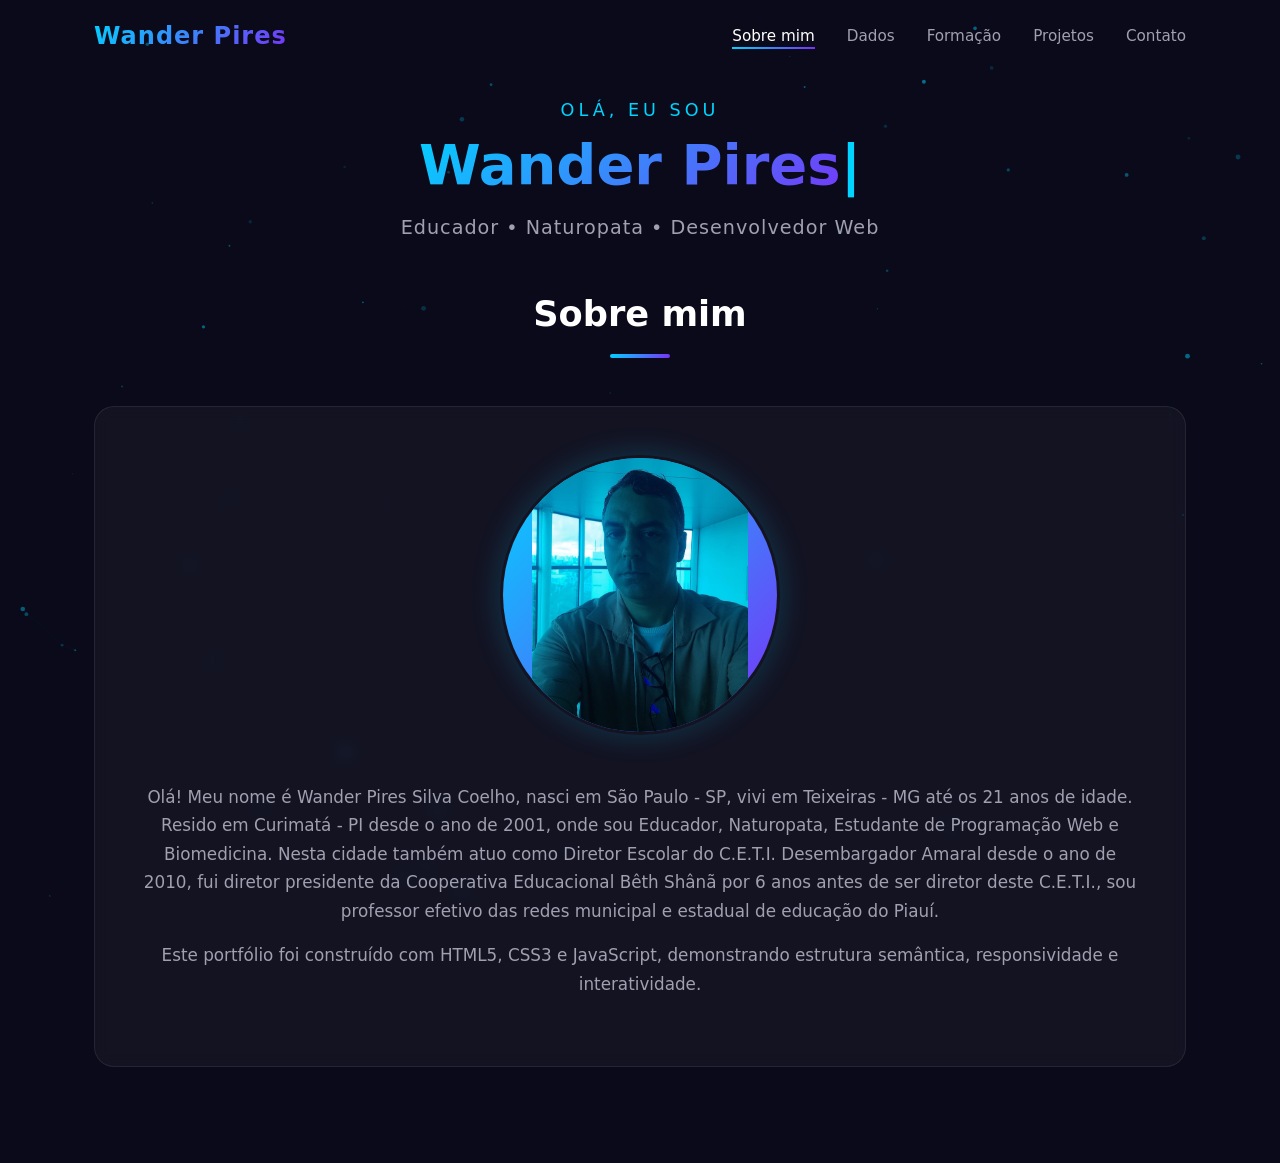
<file: index.html>
<!DOCTYPE html>
<html lang="pt-BR">
<head>
  <meta charset="UTF-8">
  <meta name="viewport" content="width=device-width, initial-scale=1.0">
  <title>Portfólio - Wander Pires Silva Coelho</title>
  <link rel="stylesheet" href="style.css">
</head>
<body>

  <!-- PARTÍCULAS DE FUNDO -->
  <canvas id="particulas"></canvas>

  <!-- CABEÇALHO COM MENU DE NAVEGAÇÃO -->
  <header class="header" id="header">
    <div class="header__container">
      <a href="#" class="header__logo">Wander Pires</a>
      <nav class="header__nav">
        <button class="header__menu-btn" id="menuBtn" aria-label="Abrir menu">
          <span></span><span></span><span></span>
        </button>
        <ul class="header__links" id="menuLinks">
          <li><a href="#sobre" class="header__tab-link" data-aba="sobre">Sobre mim</a></li>
          <li><a href="#dados" class="header__tab-link" data-aba="dados">Dados</a></li>
          <li><a href="#formacao" class="header__tab-link" data-aba="formacao">Formação</a></li>
          <li><a href="#projetos" class="header__tab-link" data-aba="projetos">Projetos</a></li>
          <li><a href="#contato" class="header__tab-link" data-aba="contato">Contato</a></li>
        </ul>
      </nav>
    </div>
  </header>

  <!-- HERO SECTION -->
  <section class="hero">
    <div class="hero__conteudo">
      <p class="hero__saudacao">Olá, eu sou</p>
      <h1 class="hero__nome">Wander Pires<span class="hero__cursor">|</span></h1>
      <p class="hero__subtitulo">Educador &bull; Naturopata &bull; Desenvolvedor Web</p>
    </div>
  </section>

  <main>
    <!-- SEÇÃO SOBRE MIM -->
    <section id="sobre" class="sobre secao-animada secao-aba" data-aba="sobre">
      <div class="container">
        <h2 class="secao__titulo">Sobre mim</h2>
        <div class="sobre__conteudo">
          <div class="sobre__foto-wrapper">
            <div class="sobre__foto">
              <img src="img/Wander.jpeg" alt="Foto de Wander Pires Silva Coelho" class="sobre__foto-img" id="fotoPerfil">
              <div class="sobre__foto-overlay" id="btnTrocarFoto" title="Trocar foto">
                <span>&#128247; Trocar</span>
              </div>
            </div>
            <div class="sobre__foto-zoom" id="fotoZoomControle">
              <label for="fotoZoomRange" class="sobre__foto-zoom-label">🔍 Zoom</label>
              <input type="range" id="fotoZoomRange" min="0.3" max="3" step="0.05" value="1" class="sobre__foto-zoom-range">
              <span class="sobre__foto-zoom-valor" id="fotoZoomValor">1×</span>
            </div>
            <button type="button" class="sobre__foto-salvar" id="btnSalvarFoto">💾 Salvar foto</button>
            <input type="file" id="inputFoto" accept="image/*" hidden>
          </div>
          <div class="sobre__texto">
            <div id="sobreParagrafosContainer">
              <!-- Renderizado pelo JS -->
            </div>
            <div class="sobre__habilidades" id="habilidadesContainer">
              <!-- Renderizado pelo JS -->
            </div>
          </div>
        </div>
      </div>
    </section>

    <!-- SEÇÃO DADOS PESSOAIS -->
    <section id="dados" class="dados secao-animada secao-aba" data-aba="dados">
      <div class="container">
        <h2 class="secao__titulo">Dados Pessoais</h2>
        <div class="dados__card">
          <button class="dados__btn-editar" id="btnEditarDados" title="Editar dados">&#9998; Editar</button>
          <div class="dados__grid" id="dadosGrid">
            <!-- Renderizado pelo JS -->
          </div>
        </div>
      </div>
    </section>

    <!-- SEÇÃO FORMAÇÃO E CURSOS -->
    <section id="formacao" class="formacao secao-animada secao-aba" data-aba="formacao">
      <div class="container">
        <h2 class="secao__titulo">Formação &amp; Cursos</h2>

        <!-- FILTROS -->
        <div class="formacao__filtros" id="filtrosFormacao">
          <button class="filtro-btn ativo" data-filtro="Todos">Todos</button>
          <button class="filtro-btn" data-filtro="Graduação">Graduação</button>
          <button class="filtro-btn" data-filtro="Pós-Graduação">Pós-Graduação</button>
          <button class="filtro-btn" data-filtro="Curso Técnico">Técnico</button>
          <button class="filtro-btn" data-filtro="Curso Livre">Cursos Livres</button>
          <button class="filtro-btn" data-filtro="Experiência Profissional">Experiência</button>
        </div>

        <div class="formacao__lista" id="formacaoLista"></div>

        <button class="formacao__btn-add" id="btnAddFormacao" title="Adicionar formação ou curso">
          <span>+</span> Adicionar
        </button>
      </div>
    </section>

    <!-- SEÇÃO MEUS PROJETOS -->
    <section id="projetos" class="projetos secao-animada secao-aba" data-aba="projetos">
      <div class="container">
        <h2 class="secao__titulo">Meus Projetos</h2>
        <div class="projetos__grid" id="projetosGrid"></div>

        <button class="projetos__btn-add" id="btnAddProjeto" title="Adicionar projeto">
          <span>+</span> Adicionar Projeto
        </button>
      </div>
    </section>
  </main>

  <!-- MODAL PARA ADICIONAR FORMAÇÃO -->
  <div class="modal-overlay" id="modalFormacao">
    <div class="modal">
      <button class="modal__fechar" id="modalFechar">&times;</button>
      <h3 class="modal__titulo">Nova Formação / Curso</h3>
      <form id="formFormacao" class="modal__form">
        <label>
          Tipo
          <select id="campoTipo" required>
            <option value="">Selecione...</option>
            <option value="Ensino Fundamental">Ensino Fundamental</option>
            <option value="Ensino Médio">Ensino Médio</option>
            <option value="Graduação">Graduação</option>
            <option value="Pós-Graduação">Pós-Graduação</option>
            <option value="Curso Técnico">Curso Técnico</option>
            <option value="Curso Livre">Curso Livre</option>
            <option value="Experiência Profissional">Experiência Profissional</option>
          </select>
        </label>
        <label>
          Instituição
          <input type="text" id="campoInstituicao" placeholder='Ex: Universidade Estadual do Piauí' required>
        </label>
        <label>
          Curso / Descrição
          <input type="text" id="campoCurso" placeholder="Ex: Licenciatura em Pedagogia" required>
        </label>
        <label>
          Local
          <input type="text" id="campoLocal" placeholder="Ex: Teresina - PI">
        </label>
        <label>
          Período
          <input type="text" id="campoPeriodo" placeholder="Ex: 2018 · 1.455 h/a">
        </label>
        <button type="submit" class="modal__btn-salvar">Salvar</button>
      </form>
    </div>
  </div>

  <!-- MODAL PARA ADICIONAR PROJETO -->
  <div class="modal-overlay" id="modalProjeto">
    <div class="modal">
      <button class="modal__fechar" id="modalProjetoFechar">&times;</button>
      <h3 class="modal__titulo">Novo Projeto</h3>
      <form id="formProjeto" class="modal__form">
        <label>
          Emoji / Imagem
          <div class="emoji-input" id="emojiInputArea">
            <div class="emoji-input__preview" id="emojiPreview">
              <span class="emoji-input__placeholder">Cole um emoji ou imagem (Ctrl+V)</span>
            </div>
            <div class="emoji-input__actions">
              <input type="text" id="campoEmoji" class="emoji-input__text" placeholder="Ou digite um emoji: 🌐">
              <button type="button" class="emoji-input__btn-img" id="btnEmojiImg" title="Escolher imagem do computador">📁</button>
              <input type="file" id="inputEmojiImg" accept="image/*" hidden>
            </div>
          </div>
        </label>
        <label>
          Título
          <input type="text" id="campoTituloProjeto" placeholder="Ex: Meu App" required>
        </label>
        <label>
          Descrição
          <input type="text" id="campoDescricaoProjeto" placeholder="Breve descrição do projeto" required>
        </label>
        <label>
          Tecnologias (separadas por vírgula)
          <input type="text" id="campoTecnologias" placeholder="HTML5, CSS3, JavaScript" required>
        </label>
        <label>
          Link do Projeto
          <input type="url" id="campoLinkProjeto" placeholder="https://...">
        </label>
        <button type="submit" class="modal__btn-salvar">Salvar</button>
      </form>
    </div>
  </div>

  <!-- BOTÃO VOLTAR AO TOPO -->
  <button class="btn-topo" id="btnTopo" title="Voltar ao topo">&#8679;</button>

  <!-- RODAPÉ -->
  <footer class="footer secao-aba" id="contato" data-aba="contato">
    <div class="container">
      <div class="footer__grid">
        <div class="footer__contato">
          <h4>Contato</h4>
          <div id="contatosContainer">
            <!-- Renderizado pelo JS -->
          </div>
          <div id="contatosEditForm" style="display:none;"></div>
          <div class="contato__acoes btn-edicao">
            <button class="contato__btn-acao" id="btnEditarContatos">✏️ Editar</button>
            <button class="contato__btn-acao" id="btnAddContato">＋ Adicionar</button>
          </div>
        </div>
      </div>
      <div class="footer__bottom">
        <p>&copy; 2026 Wander Pires Silva Coelho &mdash; Todos os direitos reservados.</p>
        <div class="footer__bottom-btns">
          <button class="footer__btn-codigo" id="btnVerCodigo">&lt;/&gt; Ver Código-Fonte</button>
          <button class="footer__btn-codigo" id="btnGerarPDF">📄 Gerar PDF de Entrega</button>
        </div>
      </div>
    </div>
  </footer>

  <!-- MODAL CÓDIGO-FONTE -->
  <div class="modal-overlay" id="modalCodigo">
    <div class="modal modal--codigo">
      <button class="modal__fechar" id="modalCodigoFechar">&times;</button>
      <h3 class="modal__titulo">&lt;/&gt; Código-Fonte do Portfólio</h3>
      <div class="codigo__tabs">
        <button class="codigo__tab ativo" data-arquivo="html">index.html</button>
        <button class="codigo__tab" data-arquivo="css">style.css</button>
        <button class="codigo__tab" data-arquivo="js">script.js</button>
      </div>
      <div class="codigo__bloco">
        <textarea id="codigoConteudo" class="codigo__textarea" spellcheck="false">Carregando...</textarea>
      </div>
      <div class="codigo__acoes">
        <span class="codigo__status" id="codigoStatus">✔ Aplicado!</span>
        <button class="codigo__btn-aplicar" id="btnAplicarCodigo">▶ Aplicar Alterações</button>
      </div>
    </div>
  </div>

  <script src="script.js"></script>
</body>
</html>
</file>
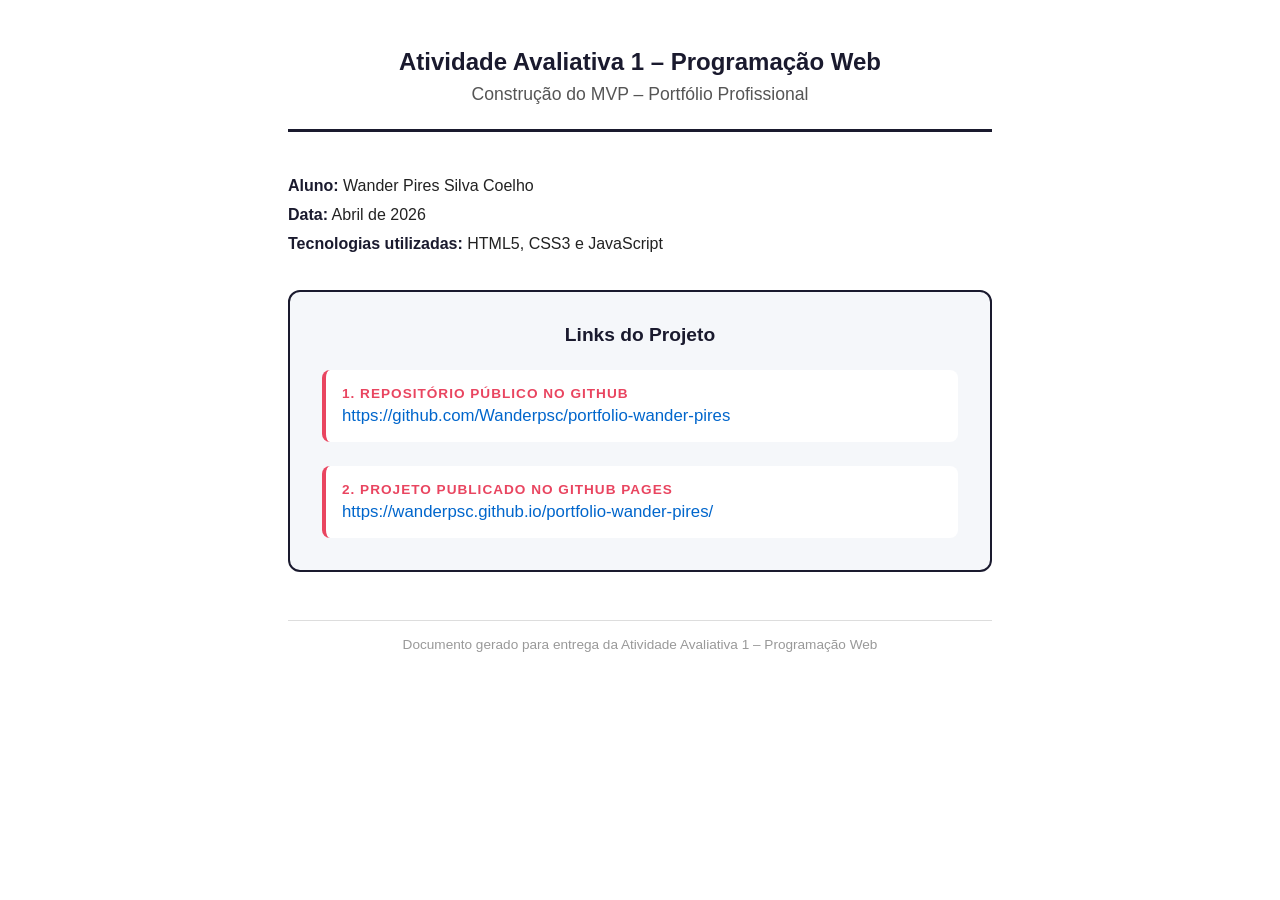
<file: entrega-atividade.html>
<!DOCTYPE html>
<html lang="pt-BR">
<head>
  <meta charset="UTF-8">
  <title>Atividade Avaliativa 1 - Links do Portfólio</title>
  <style>
    @page { size: A4; margin: 2.5cm; }
    * { margin: 0; padding: 0; box-sizing: border-box; }
    body {
      font-family: 'Segoe UI', Tahoma, Geneva, Verdana, sans-serif;
      color: #222;
      background: #fff;
      padding: 3rem;
      max-width: 800px;
      margin: 0 auto;
    }
    .header {
      text-align: center;
      margin-bottom: 2.5rem;
      border-bottom: 3px solid #1a1a2e;
      padding-bottom: 1.5rem;
    }
    .header h1 {
      font-size: 1.5rem;
      color: #1a1a2e;
      margin-bottom: 0.5rem;
    }
    .header h2 {
      font-size: 1.1rem;
      color: #555;
      font-weight: 400;
    }
    .info {
      margin-bottom: 2rem;
      line-height: 1.8;
    }
    .info p {
      font-size: 1rem;
    }
    .info strong {
      color: #1a1a2e;
    }
    .links-box {
      background: #f5f7fa;
      border: 2px solid #1a1a2e;
      border-radius: 12px;
      padding: 2rem;
      margin: 2rem 0;
    }
    .links-box h3 {
      font-size: 1.2rem;
      color: #1a1a2e;
      margin-bottom: 1.5rem;
      text-align: center;
    }
    .link-item {
      margin-bottom: 1.5rem;
      padding: 1rem;
      background: #fff;
      border-radius: 8px;
      border-left: 4px solid #e94560;
    }
    .link-item:last-child {
      margin-bottom: 0;
    }
    .link-label {
      font-size: 0.85rem;
      text-transform: uppercase;
      letter-spacing: 1px;
      color: #e94560;
      font-weight: 700;
      margin-bottom: 0.3rem;
    }
    .link-url {
      font-size: 1.05rem;
      color: #0066cc;
      word-break: break-all;
    }
    .link-url a {
      color: #0066cc;
      text-decoration: none;
    }
    .link-url a:hover {
      text-decoration: underline;
    }
    .footer-doc {
      margin-top: 3rem;
      text-align: center;
      font-size: 0.85rem;
      color: #999;
      border-top: 1px solid #ddd;
      padding-top: 1rem;
    }
    @media print {
      body { padding: 0; }
      .link-url a { color: #0066cc !important; }
    }
  </style>
</head>
<body>

  <div class="header">
    <h1>Atividade Avaliativa 1 – Programação Web</h1>
    <h2>Construção do MVP – Portfólio Profissional</h2>
  </div>

  <div class="info">
    <p><strong>Aluno:</strong> Wander Pires Silva Coelho</p>
    <p><strong>Data:</strong> Abril de 2026</p>
    <p><strong>Tecnologias utilizadas:</strong> HTML5, CSS3 e JavaScript</p>
  </div>

  <div class="links-box">
    <h3>Links do Projeto</h3>

    <div class="link-item">
      <div class="link-label">1. Repositório Público no GitHub</div>
      <div class="link-url">
        <a href="https://github.com/Wanderpsc/portfolio-wander-pires" target="_blank">
          https://github.com/Wanderpsc/portfolio-wander-pires
        </a>
      </div>
    </div>

    <div class="link-item">
      <div class="link-label">2. Projeto Publicado no GitHub Pages</div>
      <div class="link-url">
        <a href="https://wanderpsc.github.io/portfolio-wander-pires/" target="_blank">
          https://wanderpsc.github.io/portfolio-wander-pires/
        </a>
      </div>
    </div>
  </div>

  <div class="footer-doc">
    <p>Documento gerado para entrega da Atividade Avaliativa 1 – Programação Web</p>
  </div>

</body>
</html>
</file>
<file: style.css>
/* =============================================
   PORTFÓLIO MODERNO – Wander Pires Silva Coelho
   HTML5 + CSS3 (Flexbox, Grid, Responsividade)
   ============================================= */

/* ===== VARIÁVEIS DE TEMA ===== */
:root {
  --cor-primaria: #00d4ff;
  --cor-secundaria: #7b2ff7;
  --cor-acentuada: #ff2e63;
  --bg-escuro: #0a0a1a;
  --bg-card: rgba(255, 255, 255, 0.04);
  --bg-card-hover: rgba(255, 255, 255, 0.08);
  --texto-claro: #e0e0e0;
  --texto-medio: #a0a0b0;
  --borda-glass: rgba(255, 255, 255, 0.08);
  --sombra: 0 8px 32px rgba(0, 0, 0, 0.4);
  --gradiente: linear-gradient(135deg, var(--cor-primaria), var(--cor-secundaria));
  --fonte: 'Segoe UI', system-ui, -apple-system, sans-serif;
}

/* ===== RESET ===== */
*,
*::before,
*::after {
  margin: 0;
  padding: 0;
  box-sizing: border-box;
}

html {
  scroll-behavior: smooth;
  font-size: 16px;
}

body {
  font-family: var(--fonte);
  line-height: 1.7;
  color: var(--texto-claro);
  background-color: var(--bg-escuro);
  overflow-x: hidden;
}

a { text-decoration: none; color: inherit; }
ul { list-style: none; }
img { max-width: 100%; display: block; }

.container {
  max-width: 1140px;
  margin: 0 auto;
  padding: 0 1.5rem;
}

/* ===== CANVAS DE PARTÍCULAS ===== */
#particulas {
  position: fixed;
  inset: 0;
  z-index: 0;
  pointer-events: none;
}

/* ===== CABEÇALHO / NAVBAR ===== */
.header {
  position: fixed;
  top: 0;
  left: 0;
  width: 100%;
  z-index: 100;
  padding: 1rem 0;
  transition: background-color 0.4s, box-shadow 0.4s, padding 0.4s;
}

.header.scrolled {
  background-color: rgba(10, 10, 26, 0.92);
  backdrop-filter: blur(12px);
  box-shadow: 0 2px 20px rgba(0, 0, 0, 0.5);
  padding: 0.5rem 0;
}

.header__container {
  max-width: 1140px;
  margin: 0 auto;
  padding: 0 1.5rem;
  display: flex;
  justify-content: space-between;
  align-items: center;
}

.header__logo {
  font-size: 1.5rem;
  font-weight: 800;
  background: var(--gradiente);
  -webkit-background-clip: text;
  -webkit-text-fill-color: transparent;
  background-clip: text;
  letter-spacing: 1px;
}

.header__links {
  display: flex;
  gap: 2rem;
}

.header__links a {
  color: var(--texto-medio);
  font-weight: 500;
  font-size: 0.95rem;
  position: relative;
  transition: color 0.3s;
}

.header__links a::after {
  content: '';
  position: absolute;
  bottom: -4px;
  left: 0;
  width: 0;
  height: 2px;
  background: var(--gradiente);
  transition: width 0.3s;
}

.header__links a:hover {
  color: #fff;
}

.header__links a:hover::after {
  width: 100%;
}

/* Menu Hambúrguer */
.header__menu-btn {
  display: none;
  flex-direction: column;
  gap: 5px;
  background: none;
  border: none;
  cursor: pointer;
  padding: 4px;
}

.header__menu-btn span {
  display: block;
  width: 26px;
  height: 2px;
  background-color: var(--cor-primaria);
  border-radius: 2px;
  transition: transform 0.3s, opacity 0.3s;
}

.header__menu-btn.ativo span:nth-child(1) {
  transform: translateY(7px) rotate(45deg);
}

.header__menu-btn.ativo span:nth-child(2) {
  opacity: 0;
}

.header__menu-btn.ativo span:nth-child(3) {
  transform: translateY(-7px) rotate(-45deg);
}

/* ===== HERO ===== */
.hero {
  min-height: auto;
  display: flex;
  align-items: center;
  justify-content: center;
  text-align: center;
  position: relative;
  z-index: 1;
  padding: 6rem 1.5rem 0;
}

.hero__conteudo {
  animation: fadeUp 1s ease forwards;
}

.hero__saudacao {
  font-size: 1.1rem;
  color: var(--cor-primaria);
  text-transform: uppercase;
  letter-spacing: 4px;
  margin-bottom: 0.5rem;
}

.hero__nome {
  font-size: clamp(2rem, 5vw, 3.5rem);
  font-weight: 800;
  background: var(--gradiente);
  -webkit-background-clip: text;
  -webkit-text-fill-color: transparent;
  background-clip: text;
  line-height: 1.1;
  margin-bottom: 1rem;
}

.hero__cursor {
  -webkit-text-fill-color: var(--cor-primaria);
  animation: piscar 1s step-end infinite;
}

@keyframes piscar {
  50% { opacity: 0; }
}

.hero__subtitulo {
  font-size: 1.2rem;
  color: var(--texto-medio);
  margin-bottom: 2.5rem;
  letter-spacing: 1px;
}

.hero__btn {
  display: inline-block;
  padding: 0.9rem 2.5rem;
  background: var(--gradiente);
  color: #fff;
  font-weight: 700;
  border-radius: 50px;
  font-size: 1rem;
  transition: transform 0.3s, box-shadow 0.3s;
  box-shadow: 0 4px 20px rgba(0, 212, 255, 0.3);
}

.hero__btn:hover {
  transform: translateY(-3px);
  box-shadow: 0 8px 30px rgba(0, 212, 255, 0.5);
}

/* Scroll indicator */
.hero__scroll-indicator {
  position: absolute;
  bottom: 2rem;
  left: 50%;
  transform: translateX(-50%);
}

.hero__scroll-indicator span {
  display: block;
  width: 24px;
  height: 40px;
  border: 2px solid var(--texto-medio);
  border-radius: 12px;
  position: relative;
}

.hero__scroll-indicator span::after {
  content: '';
  width: 4px;
  height: 8px;
  background: var(--cor-primaria);
  border-radius: 2px;
  position: absolute;
  top: 6px;
  left: 50%;
  transform: translateX(-50%);
  animation: scrollDown 1.5s ease-in-out infinite;
}

@keyframes scrollDown {
  0%   { opacity: 1; top: 6px; }
  100% { opacity: 0; top: 24px; }
}

/* ===== ANIMAÇÃO GERAL DAS SEÇÕES ===== */
@keyframes fadeUp {
  from { opacity: 0; transform: translateY(40px); }
  to   { opacity: 1; transform: translateY(0); }
}

/* ===== SISTEMA DE ABAS ===== */
.secao-aba {
  display: none;
}

.secao-aba.aba-ativa {
  display: block;
}

.secao-aba.aba-ativa.secao-animada {
  opacity: 1;
  transform: translateY(0);
}

.header__tab-link.aba-ativa {
  color: #fff !important;
}

.header__tab-link.aba-ativa::after {
  width: 100% !important;
}

.secao-animada {
  opacity: 0;
  transform: translateY(40px);
  transition: opacity 0.8s ease, transform 0.8s ease;
}

.secao-animada.visivel {
  opacity: 1;
  transform: translateY(0);
}

/* ===== TÍTULOS DAS SEÇÕES ===== */
.secao__titulo {
  text-align: center;
  font-size: 2.2rem;
  font-weight: 800;
  margin-bottom: 3rem;
  position: relative;
  color: #fff;
}

.secao__titulo::after {
  content: '';
  display: block;
  width: 60px;
  height: 4px;
  background: var(--gradiente);
  margin: 0.6rem auto 0;
  border-radius: 2px;
}

/* ===== SOBRE MIM ===== */
.sobre {
  padding: 0 0 6rem;
  position: relative;
  z-index: 1;
}

.sobre__conteudo {
  display: flex;
  flex-direction: column;
  align-items: center;
  gap: 3rem;
  background: var(--bg-card);
  border: 1px solid var(--borda-glass);
  border-radius: 20px;
  padding: 3rem;
  backdrop-filter: blur(8px);
}

.sobre__foto-wrapper {
  flex-shrink: 0;
  display: flex;
  flex-direction: column;
  align-items: center;
  gap: 0.8rem;
}

.sobre__foto {
  position: relative;
  width: 280px;
  height: 280px;
  border-radius: 50%;
  overflow: hidden;
  cursor: pointer;
  border: 3px solid transparent;
  background-image: var(--gradiente);
  background-origin: border-box;
  background-clip: content-box, border-box;
  box-shadow: 0 0 30px rgba(0, 212, 255, 0.2);
}

.sobre__foto-img {
  width: 100%;
  height: 100%;
  object-fit: contain;
  transform: scale(var(--foto-zoom, 1));
  transition: transform 0.3s;
}

.sobre__foto-overlay {
  position: absolute;
  inset: 0;
  border-radius: 50%;
  background-color: rgba(10, 10, 26, 0.75);
  display: flex;
  align-items: center;
  justify-content: center;
  opacity: 0;
  transition: opacity 0.3s;
}

.sobre__foto:hover .sobre__foto-overlay {
  opacity: 1;
}

.sobre__foto-overlay span {
  color: #fff;
  font-size: 0.85rem;
  font-weight: 600;
  pointer-events: none;
}

/* Controle de Zoom da Foto */
.sobre__foto-zoom {
  display: none;
  align-items: center;
  gap: 0.5rem;
  background: var(--bg-card);
  border: 1px solid var(--borda-glass);
  border-radius: 50px;
  padding: 0.4rem 1rem;
}

body.modo-edicao .sobre__foto-zoom {
  display: flex;
}

.sobre__foto-zoom-label {
  font-size: 0.8rem;
  color: var(--texto-medio);
  font-weight: 600;
  white-space: nowrap;
}

.sobre__foto-zoom-range {
  -webkit-appearance: none;
  appearance: none;
  width: 100px;
  height: 4px;
  background: var(--borda-glass);
  border-radius: 2px;
  outline: none;
  cursor: pointer;
}

.sobre__foto-zoom-range::-webkit-slider-thumb {
  -webkit-appearance: none;
  appearance: none;
  width: 16px;
  height: 16px;
  border-radius: 50%;
  background: var(--gradiente);
  cursor: pointer;
  box-shadow: 0 0 6px rgba(0, 212, 255, 0.4);
}

.sobre__foto-zoom-range::-moz-range-thumb {
  width: 16px;
  height: 16px;
  border-radius: 50%;
  background: var(--cor-primaria);
  cursor: pointer;
  border: none;
  box-shadow: 0 0 6px rgba(0, 212, 255, 0.4);
}

.sobre__foto-zoom-valor {
  font-size: 0.8rem;
  color: var(--cor-primaria);
  font-weight: 700;
  min-width: 2.5rem;
  text-align: center;
}

.sobre__foto-salvar {
  margin-top: 0.5rem;
  padding: 0.45rem 1.2rem;
  background: var(--cor-primaria);
  color: #fff;
  border: none;
  border-radius: 8px;
  font-size: 0.9rem;
  font-weight: 600;
  cursor: pointer;
  transition: background 0.2s, transform 0.15s;
}

.sobre__foto-salvar:hover {
  background: var(--cor-accent);
  transform: scale(1.05);
}

.sobre__texto {
  text-align: center;
}

.sobre__texto p {
  margin-bottom: 1rem;
  font-size: 1.05rem;
  color: var(--texto-medio);
}

.sobre__texto strong {
  color: #fff;
}

.sobre__habilidades {
  display: flex;
  flex-wrap: wrap;
  justify-content: center;
  gap: 0.5rem;
  margin-top: 1.2rem;
}

.tag {
  background: var(--bg-card);
  border: 1px solid var(--borda-glass);
  color: var(--cor-primaria);
  padding: 0.35rem 1rem;
  border-radius: 50px;
  font-size: 0.82rem;
  font-weight: 600;
  letter-spacing: 0.5px;
  transition: background-color 0.3s, border-color 0.3s;
}

.tag:hover {
  background: rgba(0, 212, 255, 0.1);
  border-color: var(--cor-primaria);
}

/* ===== DADOS PESSOAIS ===== */
.dados {
  padding: 6rem 0;
  position: relative;
  z-index: 1;
}

.dados__card {
  background: var(--bg-card);
  border: 1px solid var(--borda-glass);
  border-radius: 20px;
  padding: 2.5rem;
  backdrop-filter: blur(8px);
  position: relative;
}

.dados__btn-editar {
  position: absolute;
  top: 1.5rem;
  right: 1.5rem;
  padding: 0.5rem 1.3rem;
  border-radius: 50px;
  border: 1px solid var(--borda-glass);
  background: var(--bg-card);
  color: var(--cor-primaria);
  font-size: 0.85rem;
  font-weight: 600;
  cursor: pointer;
  transition: all 0.3s;
}

.dados__btn-editar:hover {
  background: var(--gradiente);
  border-color: transparent;
  color: #fff;
}

.dados__btn-editar.salvando {
  background: var(--gradiente);
  border-color: transparent;
  color: #fff;
}

.dados__grid {
  display: grid;
  grid-template-columns: repeat(auto-fill, minmax(280px, 1fr));
  gap: 1.5rem;
}

.dados__item {
  display: flex;
  flex-direction: column;
  gap: 0.3rem;
}

.dados__label {
  font-size: 0.7rem;
  text-transform: uppercase;
  letter-spacing: 1.5px;
  font-weight: 700;
  background: var(--gradiente);
  -webkit-background-clip: text;
  -webkit-text-fill-color: transparent;
  background-clip: text;
}

.dados__valor {
  font-size: 1rem;
  color: var(--texto-claro);
  padding: 0.5rem 0;
  border-bottom: 1px solid transparent;
  min-height: 2.2rem;
}

.dados__valor--vazio {
  color: var(--texto-medio);
  opacity: 0.5;
  font-style: italic;
}

.dados__input {
  font-size: 1rem;
  color: #fff;
  background: rgba(255, 255, 255, 0.05);
  border: 1px solid var(--borda-glass);
  border-radius: 8px;
  padding: 0.55rem 0.8rem;
  font-family: inherit;
  transition: border-color 0.3s;
}

.dados__input:focus {
  outline: none;
  border-color: var(--cor-primaria);
}

/* ===== FORMAÇÃO & CURSOS ===== */
.formacao {
  padding: 6rem 0;
  position: relative;
  z-index: 1;
}

/* Filtros */
.formacao__filtros {
  display: flex;
  flex-wrap: wrap;
  justify-content: center;
  gap: 0.6rem;
  margin-bottom: 2.5rem;
}

.filtro-btn {
  padding: 0.5rem 1.3rem;
  border-radius: 50px;
  border: 1px solid var(--borda-glass);
  background: var(--bg-card);
  color: var(--texto-medio);
  font-size: 0.85rem;
  font-weight: 600;
  cursor: pointer;
  transition: all 0.3s;
}

.filtro-btn:hover,
.filtro-btn.ativo {
  background: var(--gradiente);
  border-color: transparent;
  color: #fff;
}

/* Lista */
.formacao__lista {
  display: grid;
  grid-template-columns: repeat(auto-fill, minmax(330px, 1fr));
  gap: 1.5rem;
  margin-bottom: 2rem;
}

.formacao-card {
  background: var(--bg-card);
  border: 1px solid var(--borda-glass);
  border-radius: 16px;
  padding: 1.5rem;
  position: relative;
  transition: transform 0.3s, box-shadow 0.3s, border-color 0.3s;
  backdrop-filter: blur(6px);
}

.formacao-card:hover {
  transform: translateY(-4px);
  box-shadow: var(--sombra);
  border-color: rgba(0, 212, 255, 0.2);
}

.formacao-card__tipo {
  font-size: 0.7rem;
  text-transform: uppercase;
  letter-spacing: 1.5px;
  font-weight: 700;
  margin-bottom: 0.4rem;
  background: var(--gradiente);
  -webkit-background-clip: text;
  -webkit-text-fill-color: transparent;
  background-clip: text;
}

.formacao-card__curso {
  font-size: 1.05rem;
  color: #fff;
  margin-bottom: 0.4rem;
  font-weight: 600;
}

.formacao-card__instituicao {
  font-size: 0.9rem;
  color: var(--texto-medio);
}

.formacao-card__detalhes {
  font-size: 0.8rem;
  color: var(--texto-medio);
  margin-top: 0.5rem;
  opacity: 0.7;
}

.formacao-card__btn-remover {
  position: absolute;
  top: 0.8rem;
  right: 0.8rem;
  background: none;
  border: none;
  color: rgba(255, 255, 255, 0.15);
  font-size: 1.2rem;
  cursor: pointer;
  transition: color 0.3s;
}

.formacao-card__btn-remover:hover {
  color: var(--cor-acentuada);
}

/* Botão Adicionar */
.formacao__btn-add {
  display: flex;
  align-items: center;
  gap: 0.5rem;
  margin: 0 auto;
  padding: 0.8rem 2rem;
  background: transparent;
  border: 2px dashed rgba(0, 212, 255, 0.3);
  border-radius: 50px;
  color: var(--cor-primaria);
  font-size: 0.95rem;
  font-weight: 600;
  cursor: pointer;
  transition: all 0.3s;
}

.formacao__btn-add span {
  font-size: 1.3rem;
  font-weight: 700;
}

.formacao__btn-add:hover {
  background: var(--gradiente);
  border-color: transparent;
  color: #fff;
}

/* ===== MODAL ===== */
.modal-overlay {
  display: none;
  position: fixed;
  inset: 0;
  background-color: rgba(0, 0, 0, 0.7);
  backdrop-filter: blur(6px);
  z-index: 200;
  justify-content: center;
  align-items: center;
  padding: 1rem;
}

.modal-overlay.ativo {
  display: flex;
}

.modal {
  background: #12122a;
  border: 1px solid var(--borda-glass);
  border-radius: 20px;
  padding: 2.5rem;
  width: 100%;
  max-width: 480px;
  position: relative;
  box-shadow: 0 20px 60px rgba(0, 0, 0, 0.5);
  animation: modalEntrar 0.35s ease;
}

@keyframes modalEntrar {
  from { opacity: 0; transform: scale(0.9) translateY(-20px); }
  to   { opacity: 1; transform: scale(1) translateY(0); }
}

.modal__fechar {
  position: absolute;
  top: 1rem;
  right: 1.2rem;
  background: none;
  border: none;
  font-size: 1.6rem;
  color: var(--texto-medio);
  cursor: pointer;
  transition: color 0.3s;
}

.modal__fechar:hover {
  color: var(--cor-acentuada);
}

.modal__titulo {
  font-size: 1.3rem;
  color: #fff;
  margin-bottom: 1.5rem;
}

.modal__form label {
  display: block;
  margin-bottom: 1rem;
  font-size: 0.85rem;
  color: var(--texto-medio);
  font-weight: 600;
}

.modal__form input,
.modal__form select {
  display: block;
  width: 100%;
  margin-top: 0.3rem;
  padding: 0.7rem 1rem;
  background: rgba(255, 255, 255, 0.05);
  border: 1px solid var(--borda-glass);
  border-radius: 10px;
  color: #fff;
  font-size: 0.95rem;
  font-family: inherit;
  transition: border-color 0.3s;
}

.modal__form input:focus,
.modal__form select:focus {
  outline: none;
  border-color: var(--cor-primaria);
}

.modal__form select option {
  background: #12122a;
  color: #fff;
}

.modal__btn-salvar {
  width: 100%;
  padding: 0.85rem;
  background: var(--gradiente);
  color: #fff;
  border: none;
  border-radius: 10px;
  font-size: 1rem;
  font-weight: 700;
  cursor: pointer;
  transition: transform 0.3s, box-shadow 0.3s;
  margin-top: 0.5rem;
}

.modal__btn-salvar:hover {
  transform: translateY(-2px);
  box-shadow: 0 6px 20px rgba(0, 212, 255, 0.3);
}

/* ===== CAMPO EMOJI / IMAGEM ===== */
.emoji-input {
  border: 2px dashed var(--borda-glass);
  border-radius: 10px;
  padding: 0.75rem;
  transition: border-color 0.3s, background 0.3s;
  cursor: pointer;
}

.emoji-input:focus-within,
.emoji-input--drag {
  border-color: var(--cor-primaria);
  background: rgba(0, 212, 255, 0.05);
}

.emoji-input__preview {
  min-height: 80px;
  display: flex;
  align-items: center;
  justify-content: center;
  margin-bottom: 0.5rem;
}

.emoji-input__placeholder {
  color: var(--texto-medio);
  font-size: 0.85rem;
  text-align: center;
}

.emoji-input__emoji {
  font-size: 3rem;
}

.emoji-input__img {
  max-width: 100%;
  max-height: 120px;
  border-radius: 8px;
  object-fit: contain;
}

.emoji-input__actions {
  display: flex;
  gap: 0.5rem;
  align-items: center;
}

.emoji-input__text {
  flex: 1;
  padding: 0.55rem 0.75rem;
  background: rgba(255, 255, 255, 0.06);
  border: 1px solid var(--borda-glass);
  border-radius: 8px;
  color: var(--texto-claro);
  font-size: 0.95rem;
  transition: border-color 0.3s;
}

.emoji-input__text:focus {
  border-color: var(--cor-primaria);
  outline: none;
}

.emoji-input__btn-img {
  background: rgba(255, 255, 255, 0.06);
  border: 1px solid var(--borda-glass);
  border-radius: 8px;
  padding: 0.55rem 0.75rem;
  font-size: 1.1rem;
  cursor: pointer;
  transition: background 0.3s, border-color 0.3s;
}

.emoji-input__btn-img:hover {
  background: rgba(0, 212, 255, 0.15);
  border-color: var(--cor-primaria);
}

/* ===== MEUS PROJETOS ===== */
.projetos {
  padding: 6rem 0;
  position: relative;
  z-index: 1;
}

.projetos__grid {
  display: grid;
  grid-template-columns: repeat(auto-fill, minmax(300px, 1fr));
  gap: 2rem;
}

.projeto-card {
  position: relative;
  background: var(--bg-card);
  border: 1px solid var(--borda-glass);
  border-radius: 16px;
  overflow: hidden;
  transition: transform 0.3s, box-shadow 0.3s, border-color 0.3s;
  display: flex;
  flex-direction: column;
  backdrop-filter: blur(6px);
}

.projeto-card:hover {
  transform: translateY(-6px);
  box-shadow: var(--sombra);
  border-color: rgba(123, 47, 247, 0.3);
}

.projeto-card__img {
  width: 100%;
  height: 180px;
  background: linear-gradient(135deg, rgba(0, 212, 255, 0.1), rgba(123, 47, 247, 0.1));
  display: flex;
  align-items: center;
  justify-content: center;
  font-size: 3.5rem;
  overflow: hidden;
}

.projeto-card__img-foto {
  width: 100%;
  height: 100%;
  object-fit: contain;
  transition: transform 0.2s;
}

/* Zoom da imagem no card de projeto */
.projeto-card__zoom {
  display: none;
  align-items: center;
  gap: 0.4rem;
  padding: 0.3rem 0.8rem;
  background: rgba(0, 0, 0, 0.3);
  border-bottom: 1px solid var(--borda-glass);
}

body.modo-edicao .projeto-card__zoom {
  display: flex;
}

.projeto-card__zoom label {
  font-size: 0.75rem;
}

.projeto-card__zoom-range {
  -webkit-appearance: none;
  appearance: none;
  flex: 1;
  height: 3px;
  background: var(--borda-glass);
  border-radius: 2px;
  outline: none;
  cursor: pointer;
}

.projeto-card__zoom-range::-webkit-slider-thumb {
  -webkit-appearance: none;
  appearance: none;
  width: 14px;
  height: 14px;
  border-radius: 50%;
  background: var(--gradiente);
  cursor: pointer;
  box-shadow: 0 0 4px rgba(0, 212, 255, 0.4);
}

.projeto-card__zoom-range::-moz-range-thumb {
  width: 14px;
  height: 14px;
  border-radius: 50%;
  background: var(--cor-primaria);
  cursor: pointer;
  border: none;
}

.projeto-card__zoom-valor {
  font-size: 0.7rem;
  color: var(--cor-primaria);
  font-weight: 700;
  min-width: 2rem;
  text-align: center;
}

.projeto-card__body {
  padding: 1.5rem;
  flex: 1;
  display: flex;
  flex-direction: column;
}

.projeto-card__titulo {
  font-size: 0.88rem;
  margin-bottom: 0.5rem;
  color: #fff;
  font-weight: 700;
}

.projeto-card__descricao {
  font-size: 0.92rem;
  color: var(--texto-medio);
  margin-bottom: 1rem;
  flex: 1;
}

.projeto-card__techs {
  display: flex;
  flex-wrap: wrap;
  gap: 0.4rem;
  margin-bottom: 1.2rem;
}

.projeto-card__techs .tag {
  font-size: 0.72rem;
  padding: 0.2rem 0.6rem;
}

.projeto-card__link {
  display: inline-block;
  text-align: center;
  padding: 0.65rem 1.2rem;
  background: var(--gradiente);
  color: #fff;
  border-radius: 10px;
  font-weight: 700;
  font-size: 0.9rem;
  transition: transform 0.3s, box-shadow 0.3s;
}

.projeto-card__link:hover {
  transform: translateY(-2px);
  box-shadow: 0 4px 16px rgba(0, 212, 255, 0.3);
}

/* Botão Remover Projeto */
/* Ações do card (editar + remover) */
.projeto-card__acoes {
  position: absolute;
  top: 0.8rem;
  right: 0.8rem;
  display: flex;
  gap: 0.4rem;
  z-index: 2;
}

.projeto-card__btn-remover,
.projeto-card__btn-editar {
  background: none;
  border: none;
  color: rgba(255, 255, 255, 0.15);
  font-size: 1.2rem;
  cursor: pointer;
  transition: color 0.3s, background 0.3s;
  width: 28px;
  height: 28px;
  border-radius: 50%;
  display: flex;
  align-items: center;
  justify-content: center;
}

.projeto-card__btn-remover:hover {
  color: var(--cor-acentuada);
  background: rgba(255, 46, 99, 0.15);
}

.projeto-card__btn-editar:hover {
  color: var(--cor-primaria);
  background: rgba(0, 212, 255, 0.15);
}

/* Botão Adicionar Projeto */
.projetos__btn-add {
  display: flex;
  align-items: center;
  gap: 0.5rem;
  margin: 2rem auto 0;
  padding: 0.8rem 2rem;
  background: transparent;
  border: 2px dashed rgba(0, 212, 255, 0.3);
  border-radius: 50px;
  color: var(--cor-primaria);
  font-size: 0.95rem;
  font-weight: 600;
  cursor: pointer;
  transition: all 0.3s;
}

.projetos__btn-add span {
  font-size: 1.3rem;
  font-weight: 700;
}

.projetos__btn-add:hover {
  background: var(--gradiente);
  border-color: transparent;
  color: #fff;
}

/* ===== MODO EDIÇÃO (oculto por padrão) ===== */
.formacao-card__btn-remover,
.formacao__btn-add,
.projeto-card__btn-remover,
.projeto-card__btn-editar,
.projetos__btn-add,
.sobre__foto-overlay,
.sobre__btn-editar-p,
.sobre__btn-remover-p,
.sobre__btn-add-p,
.sobre__btn-add-hab,
.tag__btn-remover,
.dados__btn-excluir-campo,
.dados__btn-add-campo,
.dados__item--add,
#btnEditarDados,
.contato__acoes,
.contato__btn-remover,
.sobre__foto-salvar {
  display: none !important;
}

body.modo-edicao .formacao-card__btn-remover,
body.modo-edicao .projeto-card__btn-remover,
body.modo-edicao .projeto-card__btn-editar {
  display: flex !important;
}

body.modo-edicao .formacao__btn-add,
body.modo-edicao .projetos__btn-add {
  display: flex !important;
}

body.modo-edicao .sobre__foto-overlay {
  display: flex !important;
  opacity: 0;
}

body.modo-edicao .sobre__foto:hover .sobre__foto-overlay {
  opacity: 1;
}

body.modo-edicao #btnEditarDados {
  display: inline-flex !important;
}

body.modo-edicao .sobre__btn-editar-p {
  display: inline-flex !important;
}

body.modo-edicao .sobre__btn-remover-p {
  display: inline-flex !important;
}

body.modo-edicao .sobre__btn-add-p {
  display: inline-flex !important;
}

body.modo-edicao .sobre__btn-add-hab {
  display: inline-flex !important;
}

body.modo-edicao .tag__btn-remover {
  display: inline !important;
}

body.modo-edicao .dados__btn-excluir-campo {
  display: inline-flex !important;
}

body.modo-edicao .dados__item--add {
  display: flex !important;
}

body.modo-edicao .dados__btn-add-campo {
  display: inline-flex !important;
}

body.modo-edicao .contato__acoes {
  display: flex !important;
}

body.modo-edicao .contato__btn-remover {
  display: inline !important;
}

body.modo-edicao .sobre__foto-salvar.visivel {
  display: inline-block !important;
}

/* ===== BOTÕES SOBRE MIM (parágrafos + habilidades) ===== */
.sobre__paragrafo-wrapper {
  position: relative;
  margin-bottom: 1rem;
}

.sobre__paragrafo-acoes {
  position: absolute;
  top: -0.2rem;
  right: -0.5rem;
  display: flex;
  gap: 0.3rem;
}

.sobre__btn-editar-p {
  background: rgba(0, 212, 255, 0.15);
  border: 1px solid rgba(0, 212, 255, 0.3);
  color: var(--cor-primaria);
  width: 22px;
  height: 22px;
  border-radius: 50%;
  font-size: 0.75rem;
  line-height: 1;
  cursor: pointer;
  display: flex;
  align-items: center;
  justify-content: center;
  transition: background 0.3s;
}

.sobre__btn-editar-p:hover {
  background: rgba(0, 212, 255, 0.35);
}

.sobre__paragrafo-wrapper p {
  font-size: 1.05rem;
  color: var(--texto-medio);
}

.sobre__paragrafo-wrapper p strong {
  color: #fff;
}

.sobre__btn-remover-p {
  position: absolute;
  top: -0.2rem;
  right: -0.5rem;
  background: rgba(255, 46, 99, 0.15);
  border: 1px solid rgba(255, 46, 99, 0.3);
  color: var(--cor-acentuada);
  width: 22px;
  height: 22px;
  border-radius: 50%;
  font-size: 0.85rem;
  line-height: 1;
  cursor: pointer;
  display: flex;
  align-items: center;
  justify-content: center;
  transition: background 0.3s;
}

.sobre__btn-remover-p:hover {
  background: rgba(255, 46, 99, 0.35);
}

.sobre__btn-add-p {
  align-items: center;
  gap: 0.4rem;
  margin-top: 0.5rem;
  padding: 0.5rem 1.3rem;
  background: transparent;
  border: 2px dashed rgba(0, 212, 255, 0.3);
  border-radius: 50px;
  color: var(--cor-primaria);
  font-size: 0.82rem;
  font-weight: 600;
  cursor: pointer;
  transition: all 0.3s;
}

.sobre__btn-add-p span {
  font-size: 1.1rem;
  font-weight: 700;
}

.sobre__btn-add-p:hover {
  background: var(--gradiente);
  border-color: transparent;
  color: #fff;
}

/* Tag editável com botão remover */
.tag--editavel {
  position: relative;
  padding-right: 1.6rem;
}

.tag__btn-remover {
  position: absolute;
  top: 50%;
  right: 0.3rem;
  transform: translateY(-50%);
  background: none;
  border: none;
  color: var(--cor-acentuada);
  font-size: 0.9rem;
  cursor: pointer;
  line-height: 1;
  opacity: 0.6;
  transition: opacity 0.3s;
}

.tag__btn-remover:hover {
  opacity: 1;
}

.sobre__btn-add-hab {
  width: 28px;
  height: 28px;
  border-radius: 50%;
  border: 2px dashed rgba(0, 212, 255, 0.3);
  background: transparent;
  color: var(--cor-primaria);
  font-size: 1rem;
  font-weight: 700;
  cursor: pointer;
  display: flex;
  align-items: center;
  justify-content: center;
  transition: all 0.3s;
}

.sobre__btn-add-hab:hover {
  background: var(--gradiente);
  border-color: transparent;
  color: #fff;
}

/* ===== BOTÕES DADOS PESSOAIS (criar/excluir campo) ===== */
.dados__item-header {
  display: flex;
  align-items: center;
  justify-content: space-between;
  gap: 0.5rem;
}

.dados__btn-excluir-campo {
  background: rgba(255, 46, 99, 0.15);
  border: 1px solid rgba(255, 46, 99, 0.3);
  color: var(--cor-acentuada);
  width: 20px;
  height: 20px;
  border-radius: 50%;
  font-size: 0.8rem;
  line-height: 1;
  cursor: pointer;
  display: flex;
  align-items: center;
  justify-content: center;
  flex-shrink: 0;
  transition: background 0.3s;
}

.dados__btn-excluir-campo:hover {
  background: rgba(255, 46, 99, 0.35);
}

.dados__item--add {
  align-items: center;
  justify-content: center;
}

.dados__btn-add-campo {
  align-items: center;
  gap: 0.4rem;
  padding: 0.5rem 1.3rem;
  background: transparent;
  border: 2px dashed rgba(0, 212, 255, 0.3);
  border-radius: 50px;
  color: var(--cor-primaria);
  font-size: 0.82rem;
  font-weight: 600;
  cursor: pointer;
  transition: all 0.3s;
}

.dados__btn-add-campo span {
  font-size: 1.1rem;
  font-weight: 700;
}

.dados__btn-add-campo:hover {
  background: var(--gradiente);
  border-color: transparent;
  color: #fff;
}

/* ===== BOTÃO VOLTAR AO TOPO ===== */
.btn-topo {
  position: fixed;
  bottom: 2rem;
  right: 2rem;
  width: 48px;
  height: 48px;
  border-radius: 50%;
  border: none;
  background: var(--gradiente);
  color: #fff;
  font-size: 1.4rem;
  cursor: pointer;
  opacity: 0;
  pointer-events: none;
  transition: opacity 0.3s, transform 0.3s;
  z-index: 90;
  box-shadow: 0 4px 20px rgba(0, 212, 255, 0.3);
}

.btn-topo.visivel {
  opacity: 1;
  pointer-events: auto;
}

.btn-topo:hover {
  transform: translateY(-3px);
}

/* ===== INDICADOR DE SINCRONIZAÇÃO NA NUVEM ===== */
.sync-status {
  position: fixed;
  bottom: 1.5rem;
  left: 50%;
  transform: translateX(-50%) translateY(10px);
  background: rgba(10, 10, 26, 0.92);
  backdrop-filter: blur(12px);
  border: 1px solid rgba(255, 255, 255, 0.1);
  color: var(--texto-claro);
  padding: 0.5rem 1.2rem;
  border-radius: 20px;
  font-size: 0.85rem;
  z-index: 9999;
  opacity: 0;
  transition: opacity 0.3s, transform 0.3s;
  pointer-events: none;
  white-space: nowrap;
  box-shadow: 0 4px 20px rgba(0, 0, 0, 0.4);
}

.sync-status.visivel {
  opacity: 1;
  transform: translateX(-50%) translateY(0);
}

.sync-status--ok {
  border-color: #4caf50;
}

.sync-status--erro {
  border-color: #ff2e63;
}

.sync-status--syncing {
  border-color: var(--cor-primaria);
}

/* ===== BOTÃO PUBLICAR (modo edição) ===== */
#btnPublicarDados {
  position: fixed;
  bottom: 2rem;
  left: 2rem;
  padding: 0.7rem 1.4rem;
  border: none;
  border-radius: 30px;
  background: linear-gradient(135deg, #00c853, #00bfa5);
  color: #fff;
  font-size: 0.95rem;
  font-weight: 700;
  cursor: pointer;
  z-index: 100;
  box-shadow: 0 4px 20px rgba(0, 200, 83, 0.4);
  transition: transform 0.3s, box-shadow 0.3s;
  display: none;
}
#btnPublicarDados:hover {
  transform: translateY(-3px);
  box-shadow: 0 6px 28px rgba(0, 200, 83, 0.55);
}

/* ===== RODAPÉ ===== */
.footer {
  background-color: rgba(10, 10, 26, 0.95);
  border-top: 1px solid var(--borda-glass);
  padding: 3rem 0 1.5rem;
  position: relative;
  z-index: 1;
}

.footer__grid {
  display: grid;
  grid-template-columns: 1fr 1fr;
  gap: 2rem;
  margin-bottom: 2rem;
}

.footer__logo {
  font-size: 1.3rem;
  font-weight: 800;
  background: var(--gradiente);
  -webkit-background-clip: text;
  -webkit-text-fill-color: transparent;
  background-clip: text;
  margin-bottom: 0.5rem;
}

.footer__info p {
  color: var(--texto-medio);
  font-size: 0.9rem;
}

.footer__contato h4 {
  font-size: 1rem;
  color: #fff;
  margin-bottom: 0.6rem;
}

.footer__contato a {
  display: block;
  color: var(--texto-medio);
  font-size: 0.9rem;
  margin-bottom: 0.4rem;
  transition: color 0.3s;
}

.footer__contato a:hover {
  color: var(--cor-primaria);
}

/* Contato — item wrapper */
.contato-item {
  display: flex;
  align-items: center;
  gap: 0.4rem;
  margin-bottom: 0.4rem;
}

.contato-item a {
  display: inline;
  flex: 1;
}

/* Contato — botões de edição */
.contato__acoes {
  margin-top: 0.8rem;
  gap: 0.5rem;
}

.contato__btn-acao {
  padding: 0.3rem 0.7rem;
  font-size: 0.8rem;
  border: 1px solid var(--cor-primaria);
  background: transparent;
  color: var(--cor-primaria);
  border-radius: 6px;
  cursor: pointer;
  transition: background 0.2s, color 0.2s;
}

.contato__btn-acao:hover {
  background: var(--cor-primaria);
  color: #fff;
}

.contato__btn-remover {
  background: none;
  border: none;
  color: #f44;
  cursor: pointer;
  font-size: 0.85rem;
  margin-left: 0.4rem;
  vertical-align: middle;
}

.contato__btn-remover:hover {
  color: #ff6666;
}

/* Formulário de edição inline */
.contato-edit-row {
  display: flex;
  gap: 0.4rem;
  margin-bottom: 0.5rem;
}

.contato-edit-label,
.contato-edit-valor {
  flex: 1;
  padding: 0.35rem 0.5rem;
  font-size: 0.85rem;
  border: 1px solid var(--borda-glass);
  border-radius: 6px;
  background: rgba(255,255,255,0.06);
  color: #fff;
}

.contato-edit-tipo {
  padding: 0.35rem 0.4rem;
  font-size: 0.8rem;
  border: 1px solid var(--borda-glass);
  border-radius: 6px;
  background: rgba(255,255,255,0.06);
  color: #fff;
}

.contato-edit-salvar {
  margin-top: 0.4rem;
  padding: 0.4rem 1rem;
  background: var(--cor-primaria);
  color: #fff;
  border: none;
  border-radius: 8px;
  font-size: 0.85rem;
  font-weight: 600;
  cursor: pointer;
  transition: background 0.2s;
}

.contato-edit-salvar:hover {
  background: var(--cor-accent);
}

.footer__bottom {
  border-top: 1px solid var(--borda-glass);
  padding-top: 1.5rem;
  text-align: center;
}

.footer__bottom p {
  font-size: 0.82rem;
  color: var(--texto-medio);
}

.footer__bottom-btns {
  display: flex;
  justify-content: center;
  gap: 1rem;
  flex-wrap: wrap;
}

.footer__btn-codigo {
  display: inline-flex;
  align-items: center;
  gap: 0.4rem;
  margin-top: 1rem;
  padding: 0.6rem 1.8rem;
  background: transparent;
  border: 1px solid var(--borda-glass);
  border-radius: 50px;
  color: var(--cor-primaria);
  font-family: 'Courier New', monospace;
  font-size: 0.9rem;
  font-weight: 700;
  cursor: pointer;
  transition: all 0.3s;
}

.footer__btn-codigo:hover {
  background: var(--gradiente);
  border-color: transparent;
  color: #fff;
}

/* ===== MODAL CÓDIGO-FONTE ===== */
.modal--codigo {
  max-width: 800px;
  max-height: 85vh;
  display: flex;
  flex-direction: column;
}

.codigo__tabs {
  display: flex;
  gap: 0.5rem;
  margin-bottom: 1rem;
  flex-wrap: wrap;
}

.codigo__tab {
  padding: 0.45rem 1.2rem;
  border-radius: 8px;
  border: 1px solid var(--borda-glass);
  background: var(--bg-card);
  color: var(--texto-medio);
  font-size: 0.82rem;
  font-weight: 600;
  font-family: 'Courier New', monospace;
  cursor: pointer;
  transition: all 0.3s;
}

.codigo__tab:hover,
.codigo__tab.ativo {
  background: var(--gradiente);
  border-color: transparent;
  color: #fff;
}

.codigo__bloco {
  flex: 1;
  overflow: auto;
  background: #080818;
  border: 1px solid var(--borda-glass);
  border-radius: 12px;
  padding: 0;
  margin: 0;
  min-height: 0;
  display: flex;
  flex-direction: column;
}

.codigo__bloco code {
  font-family: 'Courier New', Consolas, monospace;
  font-size: 0.82rem;
  line-height: 1.6;
  color: var(--cor-primaria);
  white-space: pre;
  display: block;
  tab-size: 2;
}

.codigo__textarea {
  flex: 1;
  width: 100%;
  min-height: 300px;
  background: transparent;
  color: var(--cor-primaria);
  border: none;
  outline: none;
  resize: none;
  font-family: 'Courier New', Consolas, monospace;
  font-size: 0.82rem;
  line-height: 1.6;
  tab-size: 2;
  padding: 1.5rem;
  white-space: pre;
}

.codigo__acoes {
  display: flex;
  gap: 0.5rem;
  margin-top: 0.8rem;
  justify-content: flex-end;
}

.codigo__btn-aplicar {
  padding: 0.5rem 1.4rem;
  border-radius: 8px;
  border: none;
  background: var(--gradiente);
  color: #fff;
  font-weight: 700;
  font-size: 0.85rem;
  cursor: pointer;
  transition: opacity 0.3s;
}
.codigo__btn-aplicar:hover {
  opacity: 0.85;
}
.codigo__status {
  color: #4caf50;
  font-size: 0.82rem;
  align-self: center;
  opacity: 0;
  transition: opacity 0.3s;
}
.codigo__status.visivel {
  opacity: 1;
}

/* ===== RESPONSIVIDADE ===== */

/* ----- Tablet (até 768px) ----- */
@media (max-width: 768px) {
  /* Menu */
  .header__menu-btn {
    display: flex;
  }

  .header__links {
    display: none;
    flex-direction: column;
    position: absolute;
    top: 60px;
    left: 0;
    width: 100%;
    background: rgba(10, 10, 26, 0.97);
    backdrop-filter: blur(12px);
    padding: 1rem 0;
    gap: 0;
    border-bottom: 1px solid var(--borda-glass);
  }

  .header__links.ativo {
    display: flex;
  }

  .header__links li {
    text-align: center;
  }

  .header__links a {
    display: block;
    padding: 0.9rem 1.5rem;
  }

  .header__links a::after {
    display: none;
  }

  .header__container {
    position: relative;
  }

  /* Hero */
  .hero__nome {
    font-size: 2rem;
  }

  .hero__subtitulo {
    font-size: 1rem;
    letter-spacing: 0.5px;
  }

  /* Seções — padding reduzido */
  .sobre,
  .dados,
  .formacao,
  .projetos {
    padding: 4rem 0;
  }

  .secao__titulo {
    font-size: 1.8rem;
    margin-bottom: 2rem;
  }

  /* Sobre */
  .sobre__conteudo {
    flex-direction: column;
    text-align: center;
    padding: 2rem;
    gap: 2rem;
  }

  .sobre__foto {
    width: 200px;
    height: 200px;
  }

  .sobre__habilidades {
    justify-content: center;
  }

  .sobre__foto-zoom-range {
    width: 80px;
  }

  /* Dados */
  .dados__card {
    padding: 1.8rem;
  }

  .dados__grid {
    grid-template-columns: 1fr 1fr;
  }

  .dados__btn-editar {
    position: relative;
    top: auto;
    right: auto;
    margin-bottom: 1rem;
  }

  /* Formação */
  .formacao__filtros {
    gap: 0.4rem;
  }

  .filtro-btn {
    font-size: 0.78rem;
    padding: 0.4rem 0.9rem;
  }

  .projetos__grid,
  .formacao__lista {
    grid-template-columns: 1fr;
  }

  /* Modal */
  .modal {
    padding: 1.8rem;
    border-radius: 16px;
    max-height: 90vh;
    overflow-y: auto;
  }

  .modal--codigo {
    max-height: 90vh;
  }

  .codigo__tabs {
    gap: 0.35rem;
  }

  .codigo__tab {
    padding: 0.4rem 0.8rem;
    font-size: 0.75rem;
  }

  .codigo__bloco code {
    font-size: 0.72rem;
  }

  /* Rodapé */
  .footer__grid {
    grid-template-columns: 1fr;
    text-align: center;
  }

  /* Botão topo */
  .btn-topo {
    width: 42px;
    height: 42px;
    bottom: 1.2rem;
    right: 1.2rem;
    font-size: 1.2rem;
  }
}

/* ----- Celular (até 480px) ----- */
@media (max-width: 480px) {
  html {
    font-size: 15px;
  }

  .container {
    padding: 0 1rem;
  }

  /* Hero */
  .hero {
    padding: 5rem 1rem 0;
  }

  .hero__saudacao {
    font-size: 0.95rem;
    letter-spacing: 2px;
  }

  .hero__nome {
    font-size: 1.8rem;
  }

  .hero__subtitulo {
    font-size: 0.9rem;
  }

  .hero__btn {
    padding: 0.75rem 2rem;
    font-size: 0.9rem;
  }

  /* Seções — padding mais compacto */
  .sobre,
  .dados,
  .formacao,
  .projetos {
    padding: 3rem 0;
  }

  .secao__titulo {
    font-size: 1.5rem;
    margin-bottom: 1.5rem;
  }

  /* Sobre */
  .sobre__conteudo {
    padding: 1.5rem;
    gap: 1.5rem;
  }

  .sobre__foto {
    width: 150px;
    height: 150px;
  }

  .sobre__foto-zoom-range {
    width: 60px;
  }

  .sobre__foto-zoom-label {
    font-size: 0.7rem;
  }

  .sobre__foto-zoom-valor {
    font-size: 0.7rem;
  }

  .sobre__texto p {
    font-size: 0.95rem;
  }

  .sobre__habilidades {
    gap: 0.4rem;
  }

  .tag {
    font-size: 0.75rem;
    padding: 0.3rem 0.8rem;
  }

  /* Dados */
  .dados__card {
    padding: 1.2rem;
  }

  .dados__grid {
    grid-template-columns: 1fr;
    gap: 1rem;
  }

  /* Formação */
  .formacao__filtros {
    gap: 0.3rem;
  }

  .filtro-btn {
    font-size: 0.72rem;
    padding: 0.35rem 0.7rem;
  }

  .formacao-card {
    padding: 1.2rem;
  }

  .formacao-card__curso {
    font-size: 0.95rem;
  }

  /* Projetos */
  .projeto-card__img {
    height: 140px;
    font-size: 2.8rem;
  }

  .projeto-card__body {
    padding: 1.2rem;
  }

  .projeto-card__titulo {
    font-size: 1.05rem;
  }

  .projeto-card__descricao {
    font-size: 0.85rem;
  }

  .projeto-card__link {
    padding: 0.55rem 1rem;
    font-size: 0.85rem;
  }

  /* Modal */
  .modal-overlay {
    padding: 0.5rem;
  }

  .modal {
    padding: 1.5rem;
    border-radius: 14px;
  }

  .modal__titulo {
    font-size: 1.1rem;
    margin-bottom: 1rem;
    padding-right: 1.5rem;
  }

  .modal__form label {
    font-size: 0.8rem;
    margin-bottom: 0.8rem;
  }

  .modal__form input,
  .modal__form select {
    padding: 0.6rem 0.8rem;
    font-size: 0.9rem;
  }

  .modal__btn-salvar {
    padding: 0.75rem;
    font-size: 0.95rem;
  }

  /* Emoji input */
  .emoji-input {
    padding: 0.5rem;
  }

  .emoji-input__preview {
    min-height: 60px;
  }

  .emoji-input__text {
    font-size: 0.85rem;
    padding: 0.45rem 0.6rem;
  }

  /* Código-fonte */
  .modal--codigo {
    max-height: 85vh;
  }

  .codigo__bloco {
    padding: 1rem;
  }

  .codigo__bloco code {
    font-size: 0.65rem;
    line-height: 1.5;
  }

  /* Rodapé */
  .footer {
    padding: 2rem 0 1rem;
  }

  .footer__grid {
    gap: 1.5rem;
    margin-bottom: 1.5rem;
  }

  .footer__logo {
    font-size: 1.1rem;
  }

  .footer__btn-codigo {
    font-size: 0.8rem;
    padding: 0.5rem 1.4rem;
  }

  /* Botões add menores */
  .projetos__btn-add,
  .formacao__btn-add {
    padding: 0.7rem 1.5rem;
    font-size: 0.85rem;
  }

  /* Botão topo */
  .btn-topo {
    width: 38px;
    height: 38px;
    bottom: 1rem;
    right: 1rem;
    font-size: 1rem;
  }
}
</file>
